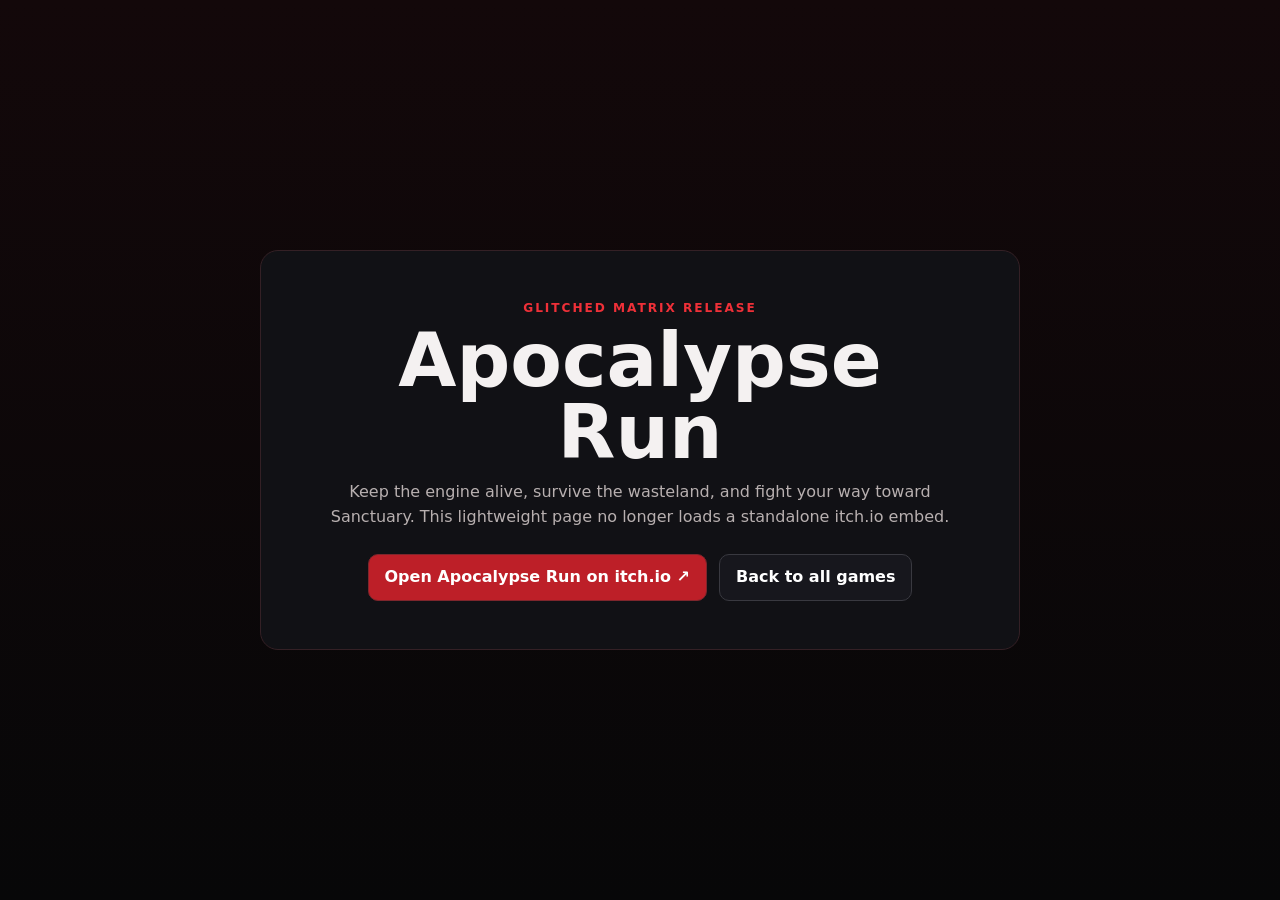
<file: apocalypse-run.html>
<!DOCTYPE html>
<html lang="en">
<head>
  <meta charset="UTF-8" />
  <meta name="viewport" content="width=device-width, initial-scale=1.0" />
  <title>Apocalypse Run — GLITCHED MATRIX Prototype Lab</title>
  <meta name="description" content="Open Apocalypse Run on itch.io from GLITCHED MATRIX Prototype Lab." />
  <style>
    :root{--bg:#070708;--panel:#111115;--text:#f4f1f1;--muted:#b8b0b0;--accent:#ef3038;--line:#342025}
    *{box-sizing:border-box}body{margin:0;min-height:100vh;display:grid;place-items:center;padding:24px;background:linear-gradient(180deg,#13080a,#070708);color:var(--text);font-family:Inter,system-ui,-apple-system,"Segoe UI",sans-serif;line-height:1.55}
    main{width:min(760px,100%);padding:clamp(24px,5vw,48px);border:1px solid var(--line);border-radius:18px;background:var(--panel);text-align:center}
    .label{color:var(--accent);font-size:.76rem;font-weight:800;letter-spacing:.16em;text-transform:uppercase}h1{margin:.45rem 0 .75rem;font-size:clamp(2.3rem,7vw,4.7rem);line-height:.95}p{margin:0 auto;color:var(--muted);max-width:620px}.actions{display:flex;flex-wrap:wrap;justify-content:center;gap:12px;margin-top:24px}.button{display:inline-flex;align-items:center;justify-content:center;min-height:44px;padding:10px 16px;border:1px solid #7e262c;border-radius:10px;background:#bd1f28;color:#fff;font-weight:800;text-decoration:none}.button.secondary{background:#17171d;border-color:#393940}
  </style>
</head>
<body>
  <main>
    <div class="label">GLITCHED MATRIX RELEASE</div>
    <h1>Apocalypse Run</h1>
    <p>Keep the engine alive, survive the wasteland, and fight your way toward Sanctuary. This lightweight page no longer loads a standalone itch.io embed.</p>
    <div class="actions">
      <a class="button" href="https://glitched-matrix.itch.io/apocalypse-run" target="_blank" rel="noopener noreferrer">Open Apocalypse Run on itch.io ↗</a>
      <a class="button secondary" href="./index.html#games">Back to all games</a>
    </div>
  </main>
</body>
</html>
</file>
